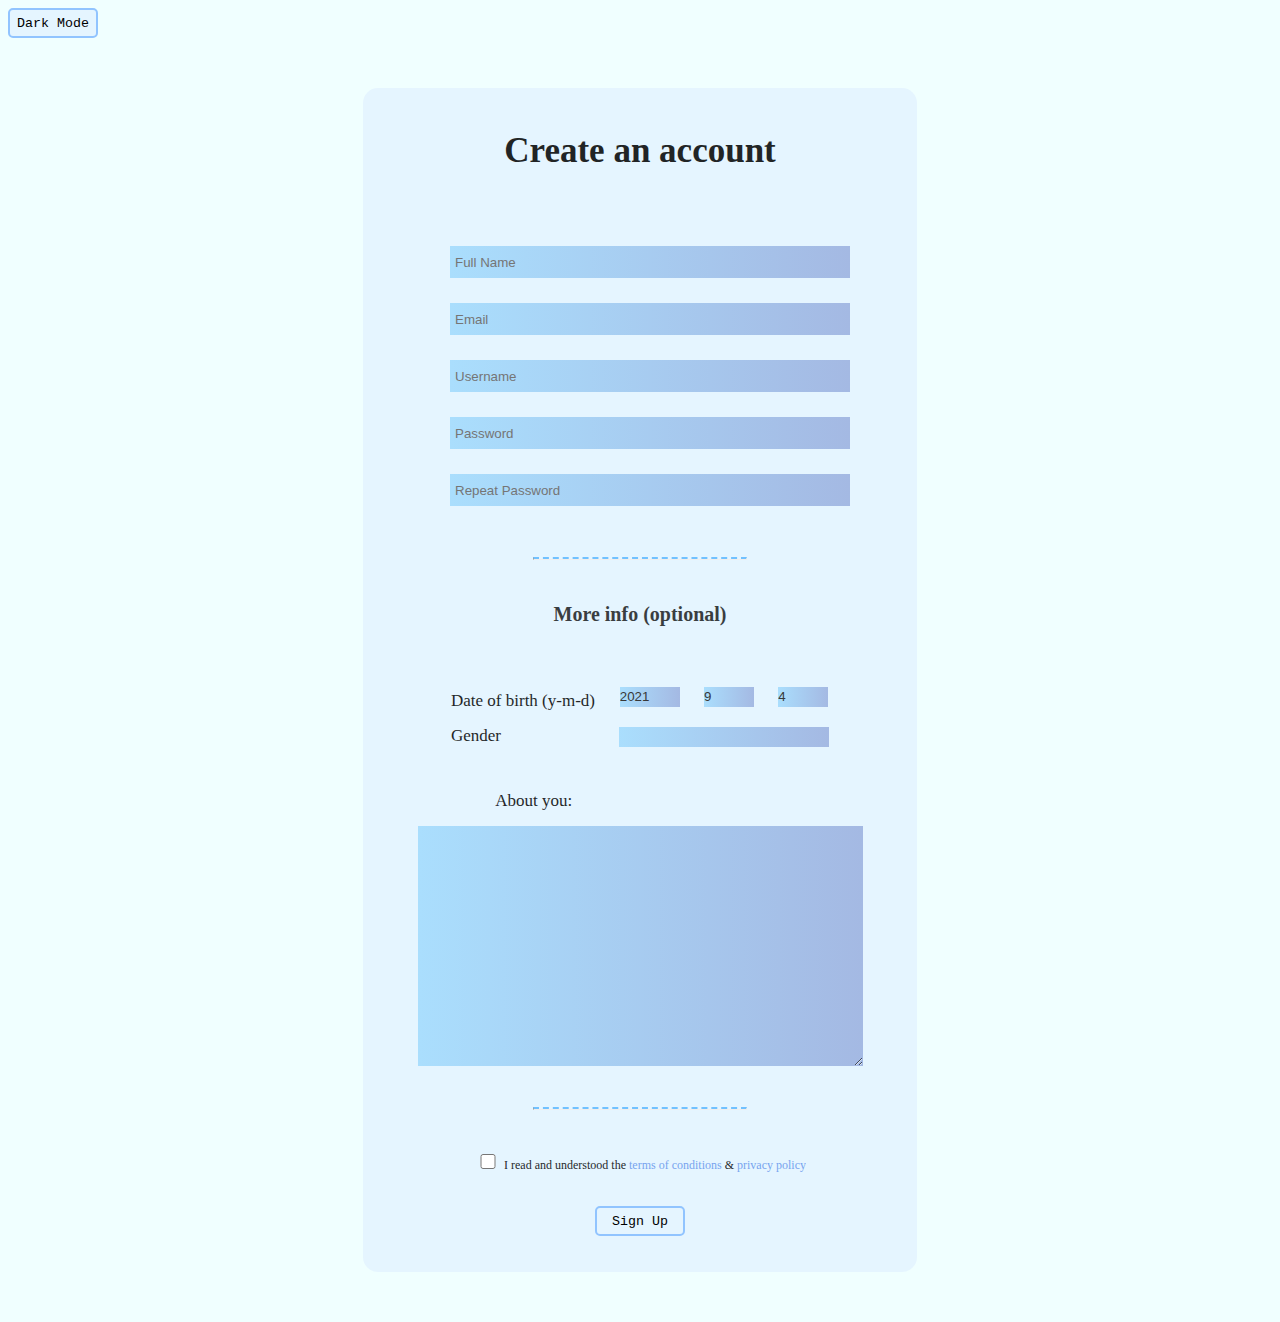
<file: index.html>
<html lang="en" id="1">
<head>
    <meta charset="UTF-8">
    <meta name="viewport" content="width=device-width, initial-scale=1.0">
    <link rel="stylesheet" href="style.css">
    <script src="darkmode.js" defer></script>
    <title>forms</title>
    
</head>
<body>
    <button id="theme">Dark Mode</button>
    <section id="section">
        <h1>Create an account</h1>
        <form action="submission.html" method="POST">
            <div class="input-container">
                <p>            
                    <input placeholder="Full Name" type="text" name="name" id="name" class="input" required>
                </p>
                <p>
                    <input placeholder="Email" type="text" name="email" id="email" class="input" required>
                </p>
                <p>
                    <input placeholder="Username" type="text" name="username" id="username" class="input" required>
                </p>
                <p>
                    <input placeholder="Password" type="password" name="password" id="password" class="input" minlength="5" required>
                </p>
                <p>
                    <input placeholder="Repeat Password" type="password" name="password2" id="password2" class="input" minlength="5" required>
                </p>

            </div>
            <br>
            <br>
            <hr>
            <br>
            <h2>More info (optional)</h2>
            <div class="text-container">
                <p>
                    <label for="dateofbirth">Date of birth (y-m-d)</label>
                </p>
                <p>
                    <label for="gender">Gender</label>
                </p>

            </div>
            <div class="input-container">
                <p style="margin: 0;">
                    <input class="birthdate-y input" type="number" id="dateofbirth" name="dateofbirth" value="2021" min="1900" max="2020">
                    <input class="birthdate-m-d input" type="number" id="dateofbirth1" name="dateofbirth1" value="9"  min="1" max="12">
                    <input class="birthdate-m-d input" type="number" id="dateofbirth2" name="dateofbirth2" value="4"  min="1" max="31">
                </p>
                <p style="margin: 10px 0 0 0;">
                    <input list="gender" class="input gender">
  
                        <datalist id="gender">
                            <option value="Male" />
                            <option value="Female" />
                            <option value="Non-Binary" />
                        </datalist>

                </p>

            </div>
                

            
                
            <p style="padding-right: 40%; margin-top: 30px;">
                <label for="aboutyou">About you: </label>
            </p>
            <p>
                
                <textarea name="aboutyou" id="text" cols="50" rows="14" id="aboutyou" maxlength="1000"></textarea>
            </p>
            <br>
            <hr>
            <br>
            <p class="confirmation">
                <input type="checkbox" id="check" name="check" class="width1" required>
                <label for="check">I read and understood the <a href="">terms of conditions</a> & <a href="">privacy policy</a></label>
            </p>
            <br>
            <input type="submit" value="Sign Up" class="sign-up" id='signup'>
        </form>
    </section>
    

    
</body>
</html>
</file>
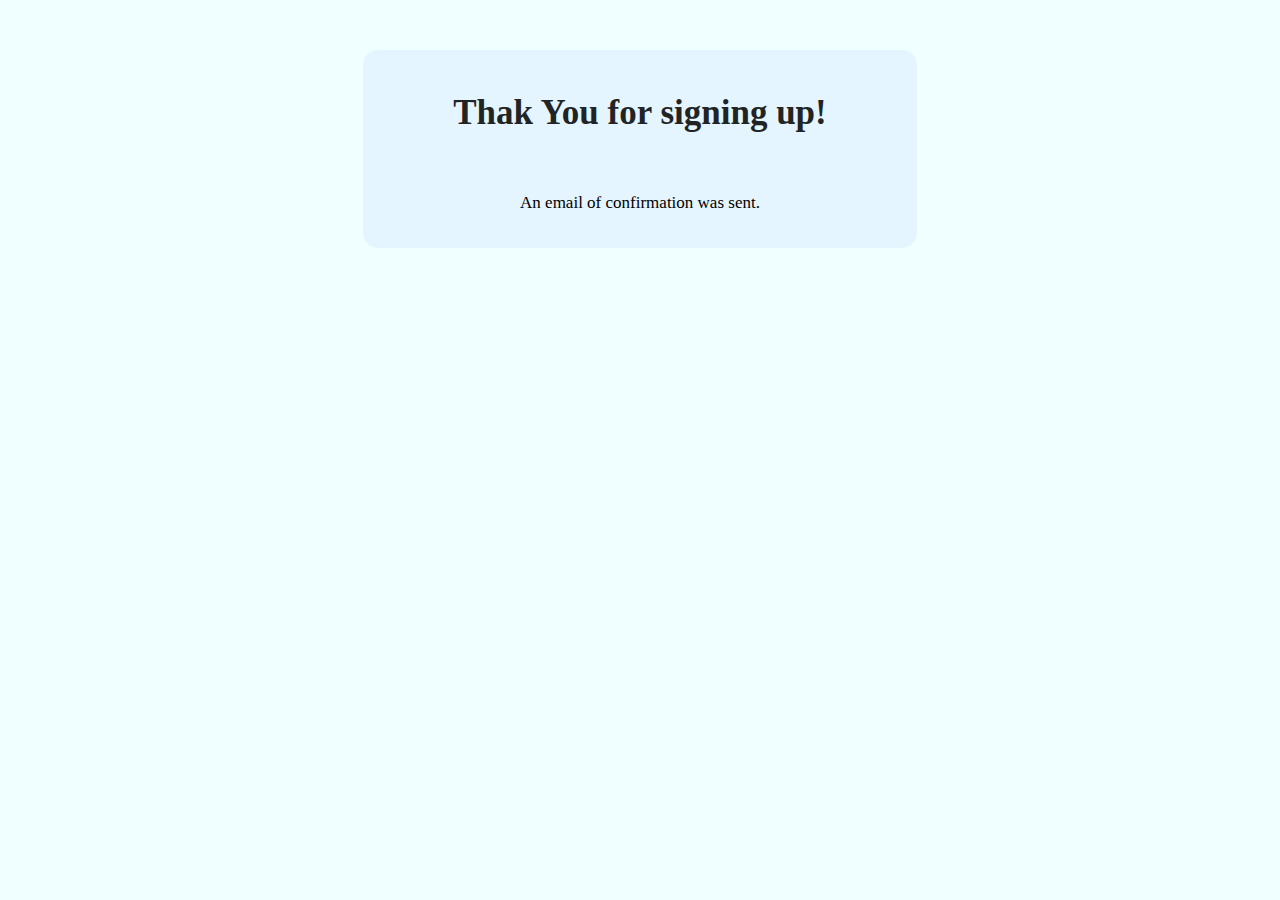
<file: submission.html>
<!DOCTYPE html>
<html lang="en" dir="ltr" id="1">
  <head>
    <meta charset="utf-8">
    <link href="style.css" rel="stylesheet">
    <title>Forms Review</title>
  </head>
  <body>
    <section id="section">
      <h1>Thak You for signing up!</h1>
      <p>An email of confirmation was sent.</p>
    </section>
  </body>  
</html>
</file>
<file: style.css>
html {
    font-family: auto;
    background-color: azure;
}

hr {
    position: relative;
    width: 40%;
    border-top: 2px dashed #71c1ff;
}

h1 {
    opacity: 85%;
    font-size: 35px;
    margin-bottom: 60px;
}

h2 {
    font-size: 20px;
    opacity: 75%;
    margin-bottom: 50px;
}

label {
    color: black;
    opacity: 85%;

}

.label {
    margin-bottom: 18;
}

.input {
    border: none;
    height: 20px;
    margin-left: 20px;
    width: 400px;
    outline-style: none;
    background-image: linear-gradient(to right,  #aadefd, rgb(164 185 227));
    color: rgb(56, 56, 56);
    font-family: Verdana, Geneva, Tahoma, sans-serif;
    padding: 16px 5px;
    margin-bottom: 10;
}

p {
    font-size: 17px;
    margin: 15px 0px 15px 0px;
}

a { 
    text-decoration: none;
    color: cornflowerblue;
}

a:hover {
    color: rgb(58, 104, 190);
}

section {
    margin: 50px auto;
    text-align: center;
    width: 42%;
    background-color: #e5f5ff;
    border-radius: 15px;
    padding: 20px 12px;
}

textarea {
    border: none;
    background-image: linear-gradient(to right,  #aadefd, rgb(164 185 227));
    font-family: Verdana, Geneva, Tahoma, sans-serif;
    outline-style: none;
    padding: 15px;
}

button {
    border-radius: 5px;
    background-color: #e5f5ff !important;
    border: 2px solid rgb(145 196 255);
    height: 30px;
    width: 90px;
    font-family: monospace, sans-serif !important;
}

button:hover {
    background-color: rgb(227, 237, 255) !important;
}

.text-container {
    display: inline-block;
    text-align: left;
}

.input-container {
    display: inline-block;
}

.birthdate-y {
    padding: 10px 0;
    width: 60px;
}

.birthdate-m-d {
    padding: 10px 0;
    width: 50px;
}

.confirmation {
    font-size: 12px;
}

.width1 {
    width: 20px;
    height: 15px;
}

.sign-up  {
    border-radius: 5px;
    background-color: #e5f5ff !important;
    border: 2px solid rgb(145 196 255);
    height: 30px;
    width: 90px;
    font-family: monospace, sans-serif !important;
}

.sign-up:hover {
    background-color: rgb(227, 237, 255) !important;
}

.gender {
    padding: 5px 0;
    width: 210px;
}
</file>
